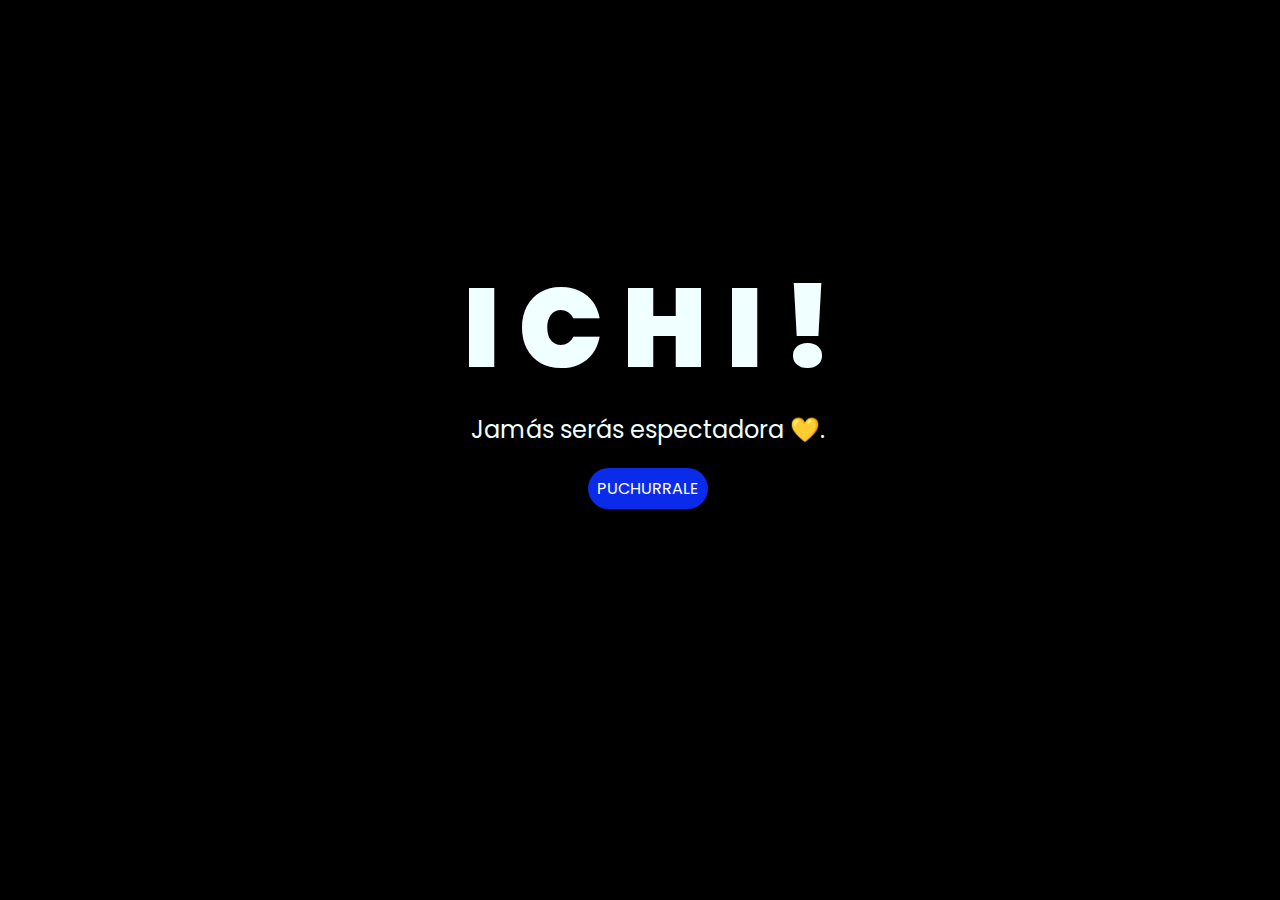
<file: index.html>
<!DOCTYPE html>
<html lang="es">

<head>
    <meta charset="UTF-8">
    <meta http-equiv="X-UA-Compatible" content="IE=edge">
    <meta name="viewport" content="width=device-width, initial-scale=1.0">
    <link rel="stylesheet" href="css/style.css">
    <link rel="icon" href="img/flowers.png" type="image/x-icon">
    <title>Flowers</title>
</head>

<body>
    <div class="greetings">
        <span>I</span>
        <span>C</span>
        <span>H</span>
        <span>I</span>
        <span>!</span>
    </div>
    <div class="description">
        <span>Jamás serás espectadora 💛.</span>
    </div>
    <div class="button">
        <button class="botones">
            <a href="flower.html" style="color: #fff;">PUCHURRALE</a>
        </button>
    </div>

</body>

</html>
</file>
<file: css/style.css>
@import url('https://fonts.googleapis.com/css2?family=Poppins:ital,wght@0,500;1,900&display=swap');
*{
    font-family: 'Poppins',cursive;
}
body{
    color: azure;
    width: 100%;
    height: 82vh;
    display: flex;
    flex-direction: column;
    align-items: center;
    justify-content: center;
    background-color: black;
    /* padding-top: -30; */
}

.botones{
    padding: 9px;
    border-radius: 80px;
    background-color: transparent;
    border: none;
}

.botones a{
    background-color: #0a2be9;
    padding: 9px;
    border-radius: 80px;
    -webkit-border-radius: 80px;
    -moz-border-radius: 80px;
    -ms-border-radius: 80px;
    -o-border-radius: 80px;

}

.botones a:focus{
    background-color: rgb(50, 194, 194);
}

.greetings{
    font-size: 7rem;
    font-weight: 900;
}
.greetings > span{
    animation: glow 2.5s ease-in-out infinite;
}
@keyframes glow{
    0%, 100%{
        color: #fff;
        text-shadow: 0 0 12px #FFCBDB, 0 0 50px #FFCBDB, 0 0 100px #FFCBDB;
    }
    10%, 90%{
        color: #111;
        text-shadow: none;
    }
}
.greetings > span:nth-child(2){
    animation-delay: .2s ;
}
.greetings > span:nth-child(3){
    animation-delay: .4s ;
}
.greetings > span:nth-child(4){
    animation-delay: .6s;
}
.greetings > span:nth-child(5){
    animation-delay: .8s;
}
.greetings > span:nth-child(6){
    animation-delay: 1s;
}

.description{
    font-size: 1.5rem;
    margin-bottom: 20px;
}

.button a{
    text-decoration: none;
    font-size: 1rem;
    color: #111;
}

@media screen and (max-width:574px){
    .greetings{
        display: block;
        font-size: 4rem;
        font-weight: 800;
        text-align: center;
    }
    .description{
        font-size: 2rem;
    }
    
    .button a{
        font-size: 1rem;
    }
}
</file>
